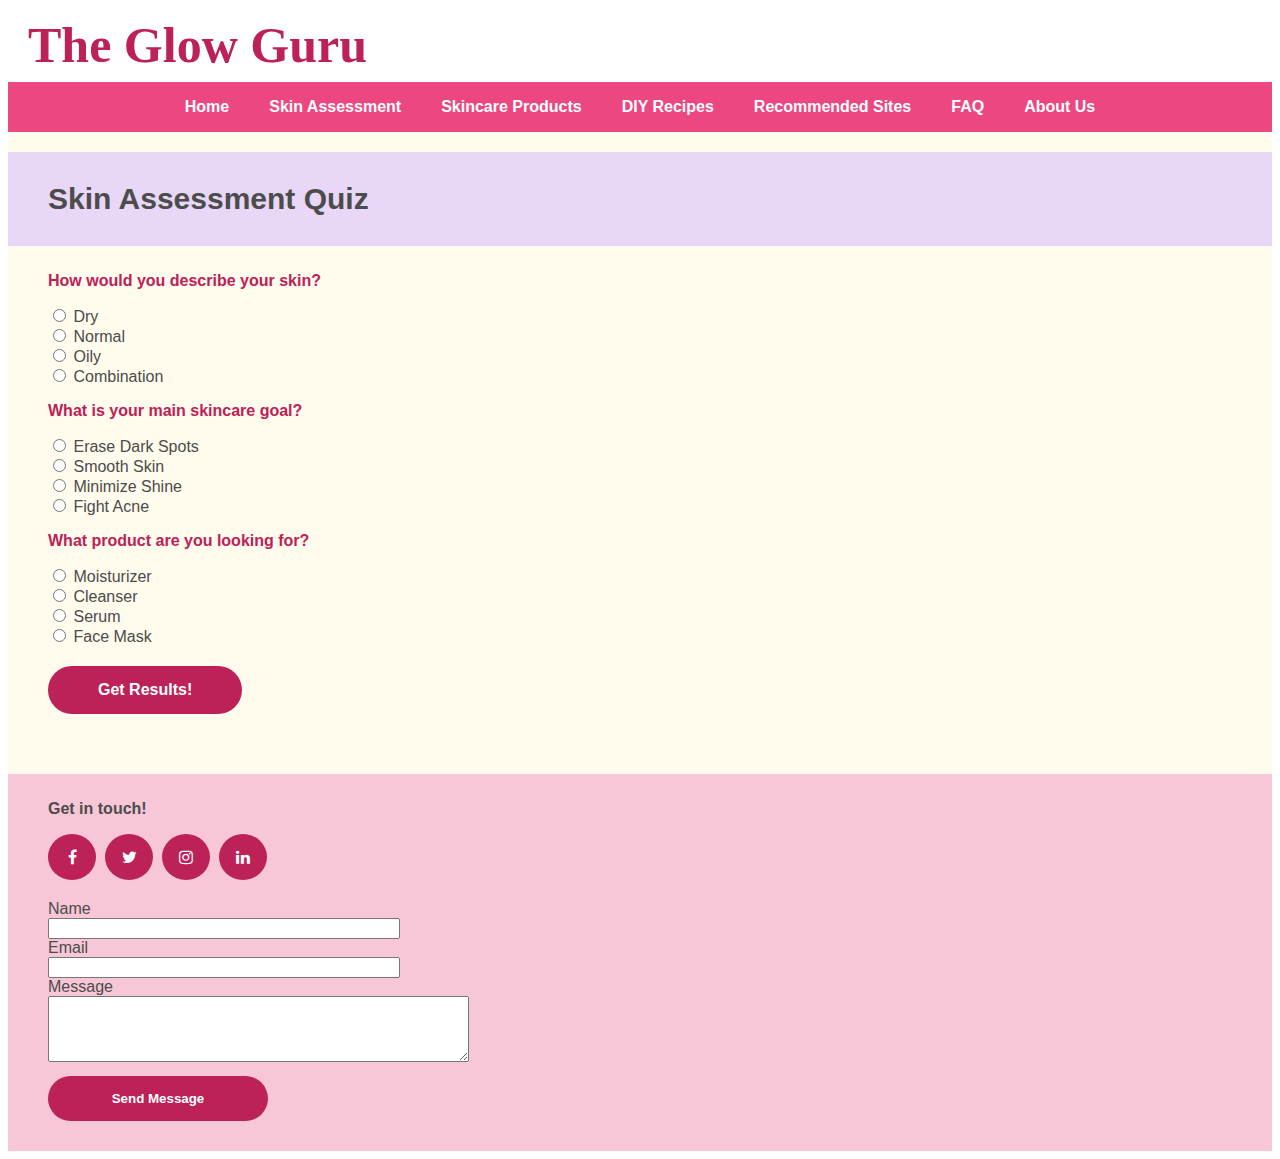
<file: assessment.html>
<!DOCTYPE html>
<html lang="en">
    <head> 
        <meta charset="UTF-8">
        <meta name="description" content="Skin assessment page to determine best-fit product for customer">
        <meta name="keywords" content="skincare-products, skincare-help, diy-skincare-recipes, skincare-quiz">
        <link rel="stylesheet" href="project.css">
        <title>The Glow Guru</title>
        <link rel="icon" type="image/png" href="https://i.ibb.co/cxcs6DJ/pink-bubble.png">
        <link rel="stylesheet" href="https://cdnjs.cloudflare.com/ajax/libs/font-awesome/4.7.0/css/font-awesome.min.css">
    </head>
    <body>
        <div class="title">
            <a href="index.html">The Glow Guru</a>
        </div>
        <nav>
            <ul class="header">
                <li><a href="index.html">Home</a></li>
                <li><a href="assessment.html">Skin Assessment</a></li>
                <li><a href="products.html">Skincare Products</a></li>
                <li><a href="recipes.html">DIY Recipes</a></li>
                <li><a href="recommendations.html">Recommended Sites</a></li>
                <li><a href="faq.html">FAQ</a></li>
                <li><a href="about.html">About Us</a></li>
            </ul>
        </nav>
        <div class="page-title">
            <header>
               <h1>Skin Assessment Quiz</h1>
            </header>
        </div>
        <div>
            <form id="skincare-quiz">
                <p>How would you describe your skin&quest;</p>
                <div>
                    <input type="radio" name="skinType" value="a" id="dry-skin">
                    <label for="dry-skin">Dry</label>
                </div>
                <div>
                    <input type="radio" name="skinType" value="b" id="normal-skin">
                    <label for="normal-skin">Normal</label>
                </div>
                <div>
                    <input type="radio" name="skinType" value="c" id="oily-skin">
                    <label for="oily-skin">Oily</label>
                </div>
                <div>
                    <input type="radio" name="skinType" value="d" id="combo-skin">
                    <label for="combo-skin">Combination</label>
                </div>
                <p>What is your main skincare goal&quest;</p>
                <div>
                    <input type="radio" name="skinConcern" value="a" id="dark-spots">
                    <label for="dark-spots">Erase Dark Spots</label>
                </div>
                <div>
                    <input type="radio" name="skinConcern" value="b" id="smooth-skin">
                    <label for="smooth-skin">Smooth Skin</label>
                </div>
                <div>
                    <input type="radio" name="skinConcern" value="c" id="shiny-skin">
                    <label for="shiny-skin">Minimize Shine</label>
                </div>
                <div>
                    <input type="radio" name="skinConcern" value="d" id="fight-acne">
                    <label for="fight-acne">Fight Acne</label>
                </div>
                <p>What product are you looking for&quest;</p>
                <div>
                    <input type="radio" name="productType" value="a" id="moist-product">
                    <label for="moist-product">Moisturizer</label>
                </div>
                <div>
                    <input type="radio" name="productType" value="b" id="clean-product">
                    <label for="clean-product">Cleanser</label>
                </div>
                <div>
                    <input type="radio" name="productType" value="c" id="serum-product">
                    <label for="serum-product">Serum</label>
                </div>
                <div>
                    <input type="radio" name="productType" value="d" id="mask-product">
                    <label for="mask-product">Face Mask</label>
                </div>
                <input type="button" value="Get Results&excl;" class="quiz-submit" onclick="getResults()">
            </form>
        </div>
        <script>
            function getResults() {
                const skinType = document.querySelector('input[name="skinType"]:checked').value;
                const skinConcern = document.querySelector('input[name="skinConcern"]:checked').value;
                const productType = document.querySelector('input[name="productType"]:checked').value;
                const finalResult = skinType + skinConcern + productType;
                const displayResult = document.getElementById("quiz-result");
                displayResult.innerHTML = "Your recommended product is the " + productResult(finalResult) + "! <br><a href='products.html' class='quiz-product-link'>Shop this product here</a>";
                displayResult.className = "quiz-display-result";
            }
            function productResult(finalResult) {
                const quizMap = {
                    "aaa": "Hydrating Moisturizer",
                    "aba": "Hydrating Moisturizer",
                    "aca": "Hydrating Moisturizer",
                    "ada": "Hydrating Moisturizer",
                    "bca": "Oil-Free Moisturizer",
                    "bda": "Oil-Free Moisturizer",
                    "cca": "Oil-Free Moisturizer",
                    "cda": "Oil-Free Moisturizer",
                    "dca": "Oil-Free Moisturizer",
                    "dda": "Oil-Free Moisturizer",
                    "baa": "Repairing Moisturizer",
                    "bba": "Repairing Moisturizer",
                    "caa": "Repairing Moisturizer",
                    "cba": "Repairing Moisturizer",
                    "daa": "Repairing Moisturizer",
                    "dba": "Repairing Moisturizer",
                    "aab": "Sensitive Cleanser",
                    "abb": "Sensitive Cleanser",
                    "acb": "Sensitive Cleanser",
                    "adb": "Sensitive Cleanser",
                    "dab": "Sensitive Cleanser",
                    "dbb": "Sensitive Cleanser",
                    "dcb": "Sensitive Cleanser",
                    "ddb": "Sensitive Cleanser",
                    "bbb": "Acne Wash",
                    "bdb": "Acne Wash",
                    "cbb": "Acne Wash",
                    "cdb": "Acne Wash",
                    "bab": "Renewing Cleanser",
                    "bcb": "Renewing Cleanser",
                    "cab": "Renewing Cleanser",
                    "ccb": "Renewing Cleanser",
                    "adc": "Anti-Acne Serum",
                    "bdc": "Anti-Acne Serum",
                    "cdc": "Anti-Acne Serum",
                    "ddc": "Anti-Acne Serum",
                    "abc": "Retexturizing Serum",
                    "bbc": "Retexturizing Serum",
                    "cbc": "Retexturizing Serum",
                    "dbc": "Retexturizing Serum",
                    "aac": "Hydrating Serum",
                    "bac": "Hydrating Serum",
                    "cac": "Hydrating Serum",
                    "dac": "Hydrating Serum",
                    "acc": "Hydrating Serum",
                    "bcc": "Hydrating Serum",
                    "ccc": "Hydrating Serum",
                    "dcc": "Hydrating Serum",
                    "ccd": "Oil-Absorbing Mask",
                    "cdd": "Oil-Absorbing Mask",
                    "dcd": "Oil-Absorbing Mask",
                    "ddd": "Oil-Absorbing Mask",
                    "acd": "Hydro-Boost Mask",
                    "add": "Hydro-Boost Mask",
                    "bcd": "Hydro-Boost Mask",
                    "bdd": "Hydro-Boost Mask",
                    "dcd": "Hydro-Boost Mask",
                    "ddd": "Hydro-Boost Mask",
                    "aad": "Glow Mask",
                    "abd": "Glow Mask",
                    "bad": "Glow Mask",
                    "bbd": "Glow Mask",
                    "dad": "Glow Mask",
                    "dbd": "Glow Mask",
                };
                return quizMap[finalResult];
            }
        </script>
        <div id="quiz-result"></div>
        <footer>
            <div id="contact">
                <p>Get in touch!</p>
                <div class="socials">
                    <a href="#" class="fa fa-facebook"></a>
                    <a href="#" class="fa fa-twitter"></a>
                    <a href="#" class="fa fa-instagram"></a>
                    <a href="#" class="fa fa-linkedin"></a>
                </div>
                <div class="send-email">
                    <form method="POST" action="submission.html">
                        <label for="name">Name</label><br>
                        <input type="text" name="name" id="name" required><br>
                        <label for="email">Email</label><br>
                        <input type="email" name="email" id="email" required><br>
                        <label for="message">Message</label><br>
                        <textarea name="message" id="message" rows="4" cols="50" required></textarea><br>
                        <input type="submit" value="Send Message">
                    </form>
                </div>
            </div>
        </footer>
    </body>
</html>
</file>
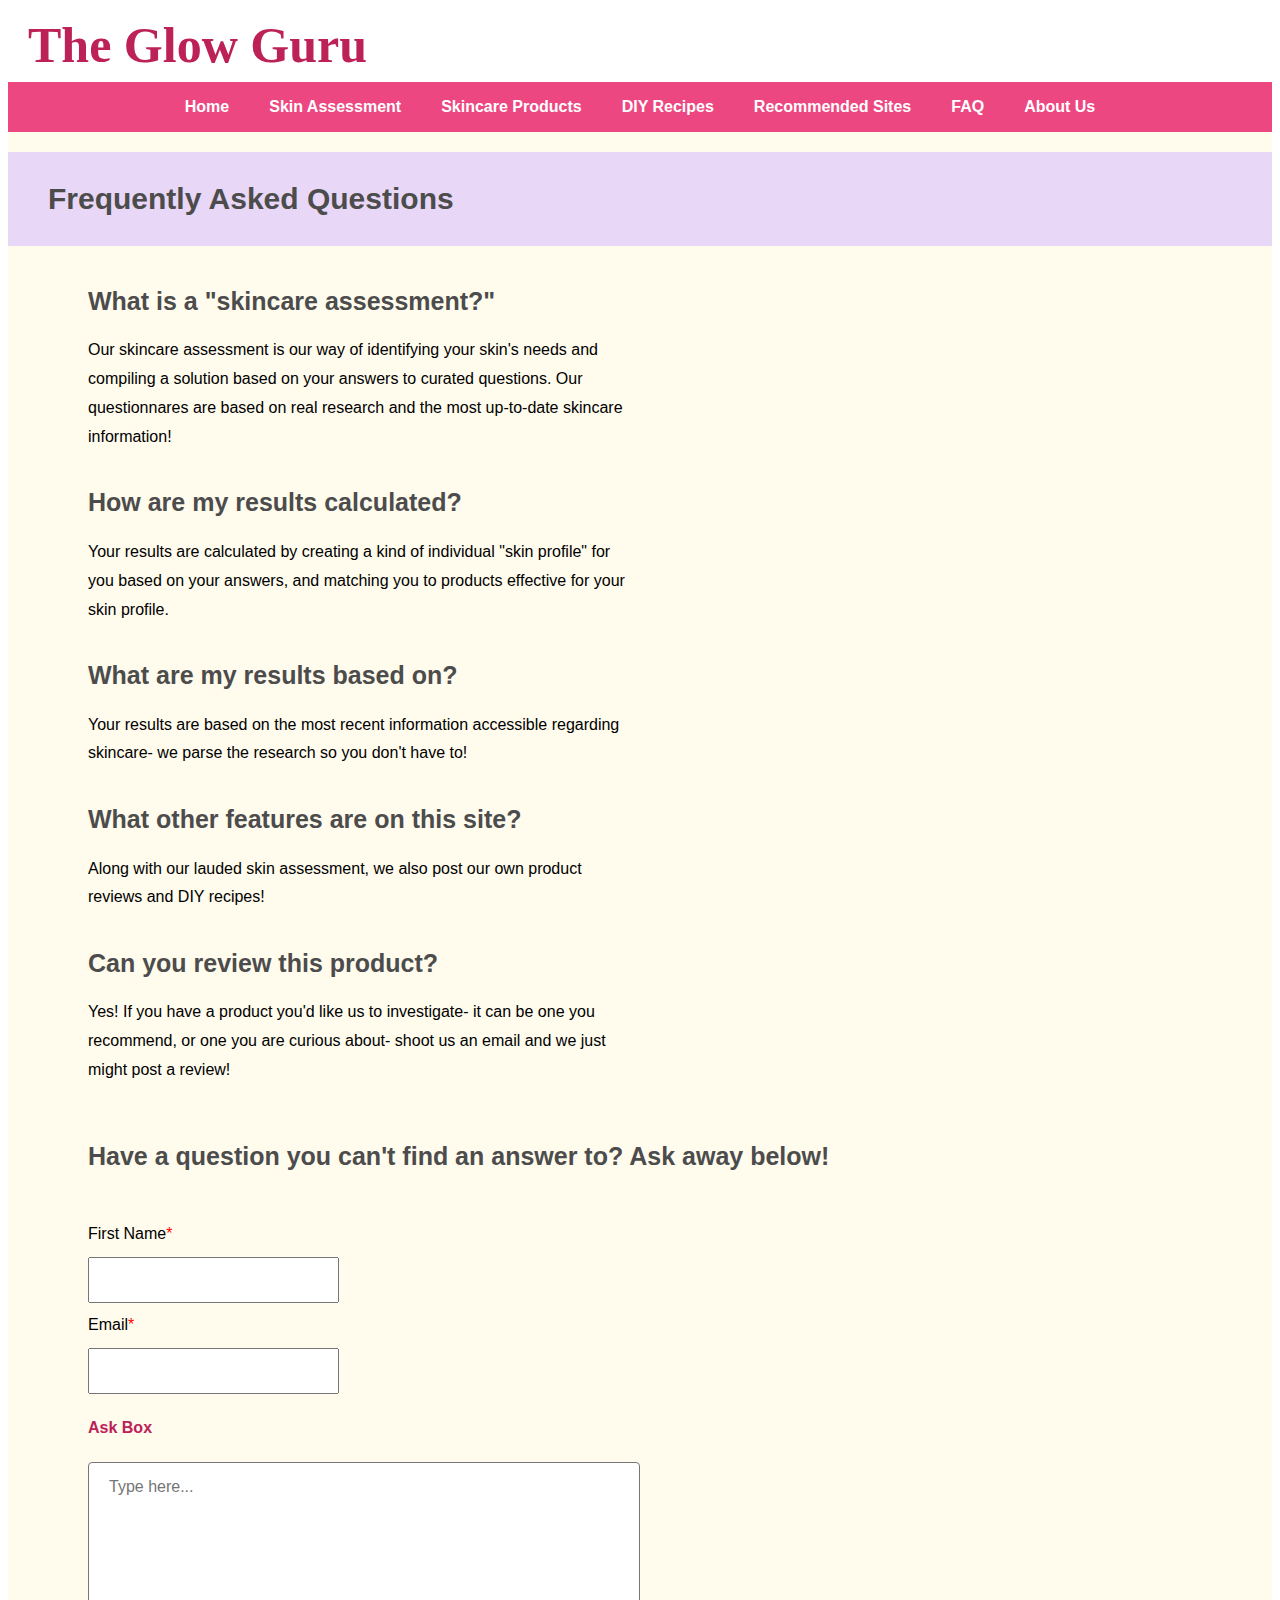
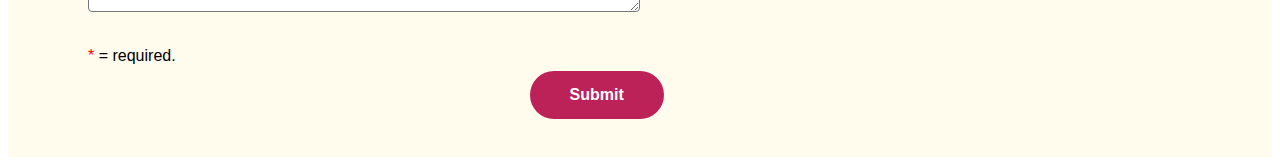
<file: faq.html>
<!-- FAQ page -->
<!DOCTYPE html>
<html lang="en">
    <head> 
		<meta charset="UTF-8">
		<meta name="description" content="The Glow Guru answers frequently asked questions about our site and our skincare assessment quiz. Submit questions and product review suggestions here.">
		<meta name="keywords" content="DIY skincare recipes, online skincare quiz, skincare products, skincare help">
        <link rel="stylesheet" href="project.css">
        <title>FAQ</title>
        <link rel="icon" type="image/png" href="https://i.ibb.co/H7xBNR1/Screen-Shot-2023-10-31-at-5-52-00-PM.png">
    </head>
    <body>
		<div class="title">
			<a href=index.html>The Glow Guru</a>
		</div>
        <nav>
            <ul class = "header">
                <li><a href = "index.html">Home</a></li>
                <li><a href = "assessment.html">Skin Assessment</a></li>
                <li><a href = "products.html">Skincare Products</a></li>
                <li><a href = "recipes.html">DIY Recipes</a></li>
                <li><a href = "recommendations.html">Recommended Sites</a></li>
                <li><a href = "faq.html">FAQ</a></li>
                <li><a href = "about.html">About Us</a></li>
            </ul>
        </nav>
		<div class="page-title">
        <header>
            <h1>Frequently Asked Questions</h1>
        </header>
		</div>
		<div class="page-content">
        <main>
		<div id="faq-container">
            <section>
                <h2>What is a "skincare assessment?"</h2>
					<p>Our skincare assessment is our way of identifying your skin's needs and compiling a solution based on your answers to curated questions. Our questionnares are based on real research and the most up-to-date skincare information!</p>
            </section>
            <section>
                <h2>How are my results calculated?</h2>
					<p>Your results are calculated by creating a kind of individual "skin profile" for you based on your answers, and matching you to products effective for your skin profile.</p>
            </section>
            <section>
                <h2>What are my results based on?</h2>
					<p>Your results are based on the most recent information accessible regarding skincare- we parse the research so you don't have to!</p>
            </section>
			<section>
				<h2>What other features are on this site?</h2>
					<p>Along with our lauded skin assessment, we also post our own product reviews and DIY recipes!</p>
			</section>
			<section>
				<h2>Can you review this product?</h2>
					<p>Yes! If you have a product you'd like us to investigate- it can be one you recommend, or one you are curious about- shoot us an email and we just might post a review!</p>
			</section>
			</div>
			<section>
				<h2>Have a question you can't find an answer to? Ask away below!</h2>
				<br>
				<form action="action_page.php" method="post">
					<label for="firstName" id="firstName-label">First Name<span class="red">*</span></label>
					<br>
					<input type="text" id="firstName" name="firstName" class="input-type" required>
					<br>					
					<label for="email">Email<span class="red">*</span></label>
					<br>
					<input type="email" id="email" name="email" class="input-email" required>
					<br>
					<label for="askbox" id="input-label">Ask Box</label>
					<br>
					<textarea minlength= "1" id="askbox" name="askbox" placeholder="Type here..." required></textarea>	
					<br>
					<span class="red">*</span> = required.
					<br>
					<input type="submit" class="submit-button" value="Submit">
				</form>
			</section>
        </main>
		</div>
        <footer id="custom-footer">
        </footer>
    </body>
</html>
</file>
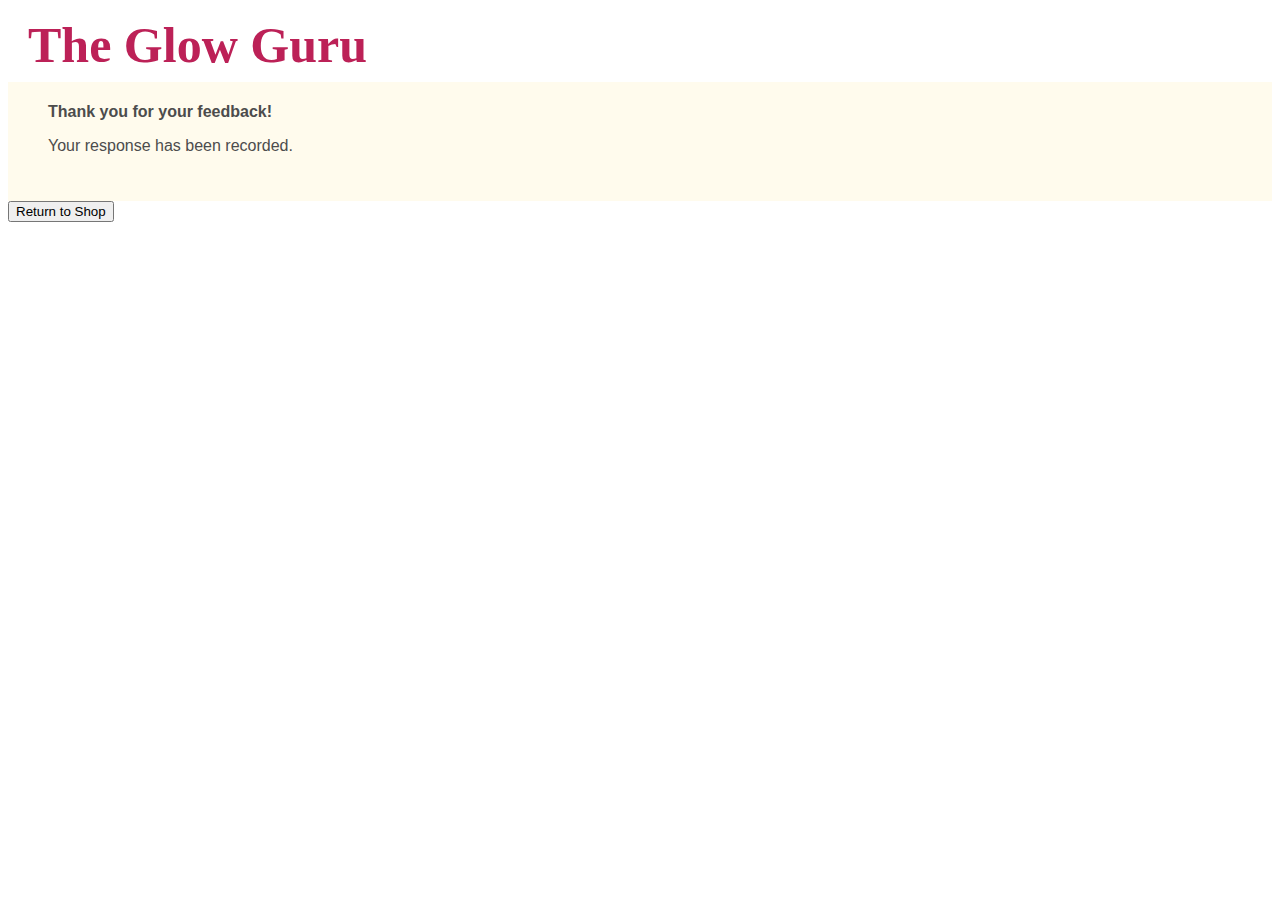
<file: submission.html>
<!DOCTYPE html>
<html lang="en">
    <head>
        <meta charset="UTF-8">
        <meta name="description" content="Submission confirmation">
        <meta name="keywords" content="skincare-products, skincare-help, diy-skincare-recipes, skincare-quiz">
        <link rel="stylesheet" href="project.css">
        <title>The Glow Guru</title>
        <link rel="icon" type="image/png" href="https://i.ibb.co/cxcs6DJ/pink-bubble.png">
        <link rel="stylesheet" href="https://cdnjs.cloudflare.com/ajax/libs/font-awesome/4.7.0/css/font-awesome.min.css">
    </head>
    <body>
        <div class="title">
            <a href="index.html">The Glow Guru</a>
        </div>
        <div class="submission-content">
            <h1>Thank you for your feedback!</h1>
            <p>Your response has been recorded.</p>
            </div>
                <button type="button" onclick="location.href='index.html'">Return to Shop</button>
    </body>
</html>
</file>
<file: project.css>
.title a {
    color: #bc2157;
    font-weight: bold;
    font-family: "Brush Script MT", cursive;
    font-size: 50px;
    text-decoration: none;
    display: inline-block;
    margin: 8px 20px;
}
nav {
    display: flex;
    justify-content: space-around;
    background-color: #ed4781;
    font-family: Tahoma, sans-serif;
}
.header {
    display: flex;
    justify-content: space-around;
}
.header li {
    list-style: none;
}
.header a {
    color: white;
    text-decoration: none;
    font-weight: bold;
    padding-right: 40px;
}
.header a:hover {
    color: #8a0936;
}
#home-container {
    background-color: #fffbed;
    display: flex;
    justify-content: space-between;
    padding: 20px;
    gap: 20px;
    align-items: center;
    flex-wrap: wrap;
}
.home-review {
    padding: 20px;
    flex: 2;
}
.home-review p {
    font-family: Tahoma, sans-serif;
    color: #bc2157;
    font-size: 16px;
}
.home-photo {
    flex: 5;
}
.home-photo img {
    max-width: 100%;
    height: auto;
    pointer-events: none;
    user-select: none;
}
#home-assessment {
    padding: 10px 40px;
    background-color: #e8d7f7;
}
#home-assessment p {
    font-family: Tahoma, sans-serif;
    color: #4c4c4c;
    font-weight: bold;
}
.home-treatments {
    display: flex;
    justify-content: space-around;
}
.home-treatments li {
    list-style: none;
    color: #4c4c4c;
    font-family: Tahoma, sans-serif;
    font-size: 25px;
    font-weight: bold;
    padding: 20px 50px 20px 0;
}
.home-quiz-button {
    background-color: #bc2157;
    font-family: Tahoma, sans-serif;
    font-weight: bold;
    color: white;
    padding: 15px 40px;
    border: none;
    border-radius: 25px;
    cursor: pointer;
    text-decoration: none;
    display: inline-block;
    margin-bottom: 18px;
}
.home-quiz-button:hover {
    background-color: #8a0936;
}
#home-products {
    padding: 10px 40px 30px;
    background-color: #fffbed;
}
#home-products > p {
    font-family: Tahoma, sans-serif;
    color: #bc2157;
    font-weight: bold;
}
#home-products-list {
    display: flex;
    justify-content: space-between;
    gap: 20px;
    flex-wrap: wrap;
}
.home-each-product {
    display: flex;
    flex-direction: column;
    justify-content: center;
    align-items: center;
    background-color: white;
    padding: 20px;
}
.home-each-product img {
    width: 250px;
    height: auto;
}
.home-each-product a {
    background-color: white;
    display: block;
    width: 80%;
    text-align: center;
    color: #73439e;
    text-decoration: none;
    font-family: Tahoma, sans-serif;
    font-weight: bold;
    border: 2px solid #bd9adb;
    border-radius: 25px;
    padding-top: 12px;
    padding-bottom: 12px;
    margin: auto;
    margin-bottom: 15px;
}
.home-each-product a:hover {
    background-color: #f6f0fa;
}
.home-each-product p {
    font-family: Tahoma, sans-serif;
    color: #4c4c4c;
}
#contact {
    padding: 10px 40px 30px;
    background-color: #f7c6d7;
}
#contact > p {
    font-family: Tahoma, sans-serif;
    color: #4c4c4c;
    font-weight: bold; 
}
.fa {
    padding: 15px;
    width: 18px;
    text-align: center;
    text-decoration: none;
    border-radius: 50%;
    margin-right: 5px;
}
.fa-facebook, .fa-instagram, .fa-twitter, .fa-linkedin {
    background-color: #bc2157;
    color: white;
}
.fa-facebook:hover, .fa-instagram:hover, .fa-twitter:hover, .fa-linkedin:hover {
    background-color: #8a0936;
}
.send-email {
    padding-top: 20px;
}
.send-email label, textarea {
    font-family: Tahoma, sans-serif;
    color: #4c4c4c;
}
.send-email input:nth-of-type(1), .send-email input:nth-of-type(2) {
    width: 344px;
}
.send-email input:nth-of-type(3) {
    background-color: #bc2157;
    font-family: Tahoma, sans-serif;
    font-weight: bold;
    color: white;
    padding: 15px 40px;
    border: none;
    border-radius: 25px;
    cursor: pointer;
    text-decoration: none;
    display: inline-block;
    margin-top: 10px;
    width: 220px;
}
.send-email input:nth-of-type(3):hover {
    background-color: #8a0936;
}
#skincare-quiz {
    padding: 10px 40px 30px;
    background-color: #fffbed;
    margin-bottom: 0;
}
#skincare-quiz > p {
    font-family: Tahoma, sans-serif;
    color: #bc2157;
    font-size: 16px;
    font-weight: bold;
}
#skincare-quiz div {
    font-family: Tahoma, sans-serif;
    color: #4c4c4c;
    font-size: 16px;
}
.quiz-submit {
    background-color: #bc2157;
    font-family: Tahoma, sans-serif;
    font-weight: bold;
    color: white;
    padding: 15px 50px;
    border: none;
    border-radius: 25px;
    cursor: pointer;
    text-decoration: none;
    display: inline-block;
    margin-top: 20px;
    font-size: 16px;
}
.quiz-submit:hover {
    background-color: #8a0936;
}
#quiz-result {
    background-color: #fffbed;
    padding: 0 40px 30px 40px;
}
.quiz-display-result {
    color: #bc2157;
    font-family: Tahoma, sans-serif;
    font-weight: bold;
}
.quiz-product-link {
    text-decoration: none;
    color: #4c4c4c;
    font-weight: normal;
}
.quiz-product-link:hover {
    font-weight: bold;
}

.recipes-each-product {
    box-sizing: border-box;
    width: 30%; 
    margin: 10px;
    text-align: center;
    background-color: white;
    border: 3px solid #f7c6d7;
    padding: 15px;
    border-radius: 20px;
}

.recipes-each-product img {
    max-width: 100%;
    height: auto;
    border-radius: 20px;
}

.recipes-each-product:hover {
    background-color: #f7c6d7;
    border: 3px solid white;
    transform: scale(1.1);
    transition-duration: 1s;
}
#recipes-products-list {
    display: flex;
    flex-wrap: wrap;
    justify-content: space-between;
}
.recipes-each-product h2 {
    color: #4c4c4c;
    font-family: Tahoma, sans-serif;
    font-weight: bold;
}
.recipes-each-product p {
    font-family: Tahoma, sans-serif;
    color: #4c4c4c;
}
#recommended-site-links > ul {
    font-family: Tahoma, sans-serif;
    color: #bc2157;
}
.recommendations-each-site-sum {
	text-indent: 1em;
	font-family: Tahoma, sans-serif;
    color: #4c4c4c;
	width: 110%; 
    margin: 10px;
    padding: 15px;
	display: grid;
	grid-template-columns: 45% 45%;
	column-gap: 50px;
	justify-content: center;
	padding-bottom: 20px;
}
.recommendations-each-site {
    box-sizing: border-box;
    width: 30%; 
    margin: 10px;
    text-align: center;
    background-color: white;
    border: 3px solid #f7c6d7;
    padding: 15px;
    border-radius: 20px;
}

.recommendations-each-site img {
    max-width: 100%;
    height: auto;
    border-radius: 20px;
}

.recommendations-each-site:hover {
    background-color: #f7c6d7;
    border: 3px solid white;
    transform: scale(1.1);
    transition-duration: 1s;
}

#recommendedimg1 {
	border-radius: 20px;
    border: 3px solid #f7c6d7;
}

#recommendedimg1:hover {
    border: 3px solid white;
}

#recommendedimg2 {
	border-radius: 20px;
    border: 3px solid #f7c6d7;
}

#recommendedimg2:hover {
    border: 3px solid white;
}

#recommendedimg3 {
	border-radius: 20px;
    border: 3px solid #f7c6d7;
}

#recommendedimg3:hover {
    border: 3px solid white;
}

#recommendedimg4 {
	border-radius: 20px;
    border: 3px solid #f7c6d7;
}

#recommendedimg4:hover {
    border: 3px solid white;
}

#recommendedimg5 {
	border-radius: 20px;
    border: 3px solid #f7c6d7;
}

#recommendedimg5:hover {
    border: 3px solid white;
}

#recommendedvid {
	border-radius: 20px;
    border: 3px solid #f7c6d7;
}

#recommendedvid:hover {
    border: 3px solid white;
}

#recommended-sites {
    display: flex;
    flex-wrap: wrap;
    justify-content: space-between;
}
.recommendations-each-site h2 {
    color: #4c4c4c;
    font-family: Tahoma, sans-serif;
    font-weight: bold;
}
.recommendations-each-site p {
    font-family: Tahoma, sans-serif;
    color: #4c4c4c;
}

.recommendations-each-site iframe {
    max-width: 100%;
    height: 500px;
}

.link-paragraph p {
	align-items: flex-end; 
}

iframe {
	border: 0;
}

#recommended-authors {
    padding: 10px 40px 30px;
    background-color: #fffbed;
}
#recommended-authors > p {
    font-family: Tahoma, sans-serif;
    color: #bc2157;
    font-weight: bold;
}

#recommended-authors2 {
    padding: 10px 40px 30px;
    background-color: #fffbed;
}
#recommended-authors2 > p {
    font-family: Tahoma, sans-serif;
    color: #bc2157;
    font-weight: bold;
}

.page-title {
	display: flex;
	padding: 10px 40px;
    background-color: #e8d7f7;
	border-style: solid;
	border-color: #fffbed;
	border-width: 20px 0px 0px 0px;
}

.page-title h1 {
    color: #4c4c4c;
    font-family: Tahoma, sans-serif;
    font-size: 30px;
    font-weight: bold;
}

.page-content {
	background-color: #fffbed;
	padding: 20px 80px;
	font-family: Tahoma, sans-serif;
	line-height: 180%;
}

.about-grid-container {
	display: grid;
	grid-template-columns: 42% 42%;
	column-gap: 50px;
	justify-content: center;
	padding-bottom: 20px;
}

#writers-grid-container {
	display: grid;
	grid-template-columns: auto auto auto;
	justify-content: center;
	column-gap: 5%;
	text-align: left;
	padding: 10px 0px 0px 0px;
}

#our-writers h2{
	text-align: center;
}

#faq-container {
	display: grid;
	grid-template-columns: 50%;
	padding: 0px 0px 20px 0px;
}

.page-content h2 {
	font-size: 25px;
	font-weight: bold;
	color: #4c4c4c;
}

.page-content p {
	font-size:  16px;
	font-weight: normal;
}

.page-content h3 {
	font-weight: bold;
	color: #4c4c4c;
}

.submit-button {
	font-size: 16px;
    background-color: #bc2157;
    font-family: Tahoma, sans-serif;
    font-weight: bold;
    color: white;
    padding: 15px 40px;
    border: none;
    border-radius: 25px;
    cursor: pointer;
    text-decoration: none;
    display: inline-block;
    margin-bottom: 18px;
	margin-left: 40%
}
.submit-button:hover {
    background-color: #8a0936;
}

#askbox {
	width: 50%;
	height: 150px;
	font-size: 16px;
	padding: 15px 20px;
	margin: 20px 0px;
	box-sizing: border-box;
	border-radius: 4px;
}

#input-label {
	font-size: 16px;
	font-weight: bold;
	color: #bc2157;
    font-family: Tahoma, sans-serif;
}

.input-type {
  padding: 12px 20px;
  margin: 8px 0;
  box-sizing: border-box;
  font-size: 16px;
}

.input-email {
  padding: 12px 20px;
  margin: 8px 0 20px 0px;
  box-sizing: border-box;
  font-size: 16px;
}

.red {
	color: red;
}

.author-img {
  border-radius: 8px;
  max-width: 400px;
  max-height: 400px;
}

#table-container th, td {
	padding: 15px;
}

table {
	text-align: center;
	border-collapse: collapse;
	margin-left: auto;
	margin-right: 40%;
	margin-top: 40px;
	margin-bottom: 40px;
}

th {
	background-color: #bc2157;
	color: white;
	font-size: 18px;
}

.cell-label {
	background-color: #fffbed;
	color: #4c4c4c;
	font-size: 16px;
	font-weight: bold;
	text-align: left;
}

#table-title {
	text-align: center;
	margin-left: auto;
	margin-right: auto;
}

#intro-text {
	text-align: left;
	width: 32%;
	margin-left: auto;
	margin-right: auto;
}

.productmainimg {
    display: flex;
    flex-wrap: wrap;
    justify-content: space-evenly;
}

.mainimg1 > img {
    width: 400px;
    height: 500px;
    margin-left: 50px;
    margin-top: 35px;
}

.mainimg2 img {
    width: 600px;
    height: 500px;
    flex: 6;
    margin-left: 50px;
    margin-top: 50px;
    height: auto;
    border: 3px solid #f7c6d7;
    border-radius: 20px;
}

.mainimg1 > img:hover {
    background-color: #fffbed;
    transform: scale(1.05);
    transition-duration: 1s;
}

.mainimg2 > img:hover {
    background-color: #fffbed;
    transform: rotate(5deg);
    transition-duration: 1s;
}

.productimages {
	display: inline-flex;
	flex-wrap: wrap;
	justify-content: center;
    align-items: center;
    margin-left: 60px;
}


#productimg {
	background-color: white;
	margin-left: 40px;
	margin-top: 35px;
    margin-bottom: 40px;
	width: 400px;
	height: 400px;
	border: 3px solid #f7c6d7;
    border-radius: 20px;
}

#productimg:hover {
    background-color: #f7c6d7;
    border: 3px solid white;
    transform: scale(1.1);
    transition-duration: 1s;
}

#img1 {
    margin: 25px 75px 5px 100px; 
    border-radius: 20px;
    border: 3px solid #f7c6d7;
}

#img1:hover {
    border: 3px solid white;
}

#productimg #productfont {
	text-align: center;
	font-weight: bold;
}

#productfont {
	text-align: center;
	font-weight: bold;
	font-family: Tahoma, sans-serif;
	color: #4c4c4c;
    font-size: 12px;
}


.product-pagetitle {
	display: flex;
	padding: 10px 40px;
	background-color: #e8d7f7;
	border-style: solid;
	border-color: #fffbed;
	border-width: 20px 0px 0px 0px;
	color: #4c4c4c;
	font-family: Tahoma, sans-serif;
	font-size: 30px;
	font-weight: bold;
}

#producthome {
    background-color: #fffbed;

}

#product-description {
    font-family: Tahoma, sans-serif;
    color: #bc2157;
    font-weight: bold;
    padding: 10px 40px 30px;
}
.submission-content {
    padding: 10px 40px 30px;
    background-color: #fffbed;
}
.submission-content h1 {
    font-family: Tahoma, sans-serif;
    color: #4c4c4c;
    font-size: 16px;
    font-weight: bold;
}
.submission-content p {
    font-family: Tahoma, sans-serif;
    color: #4c4c4c;
    font-size: 16px;
}
.submission-content button {
    background-color: #bc2157;
    font-family: Tahoma, sans-serif;
    font-weight: bold;
    color: white;
    padding: 12px 30px;
    border: none;
    border-radius: 25px;
    cursor: pointer;
    text-decoration: none;
    display: inline-block;
    font-size: 16px;
}
.submission-content button:hover {
    background-color: #8a0936;
}
</file>
